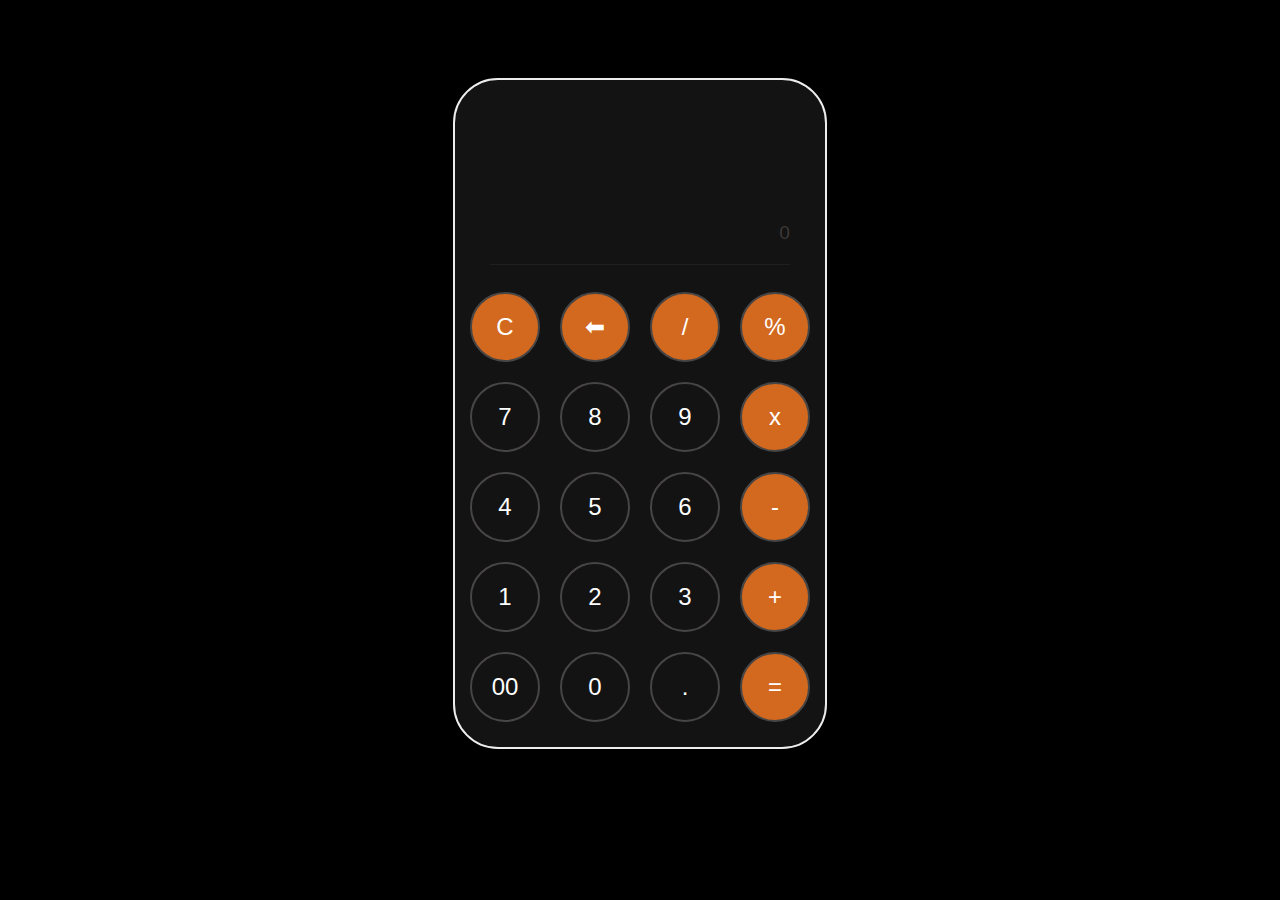
<file: CALCULATOR/index.html>
<!DOCTYPE html>
<html lang="en">
    <head>
        <meta charset="UTF-8" />
        <meta http-equiv="X-UA-Compatible" content="IE=edge" />
        <meta name="viewport" content="width=device-width, initial-scale=1.0" />
      <title>Calcualtor</title>
      <link rel="stylesheet" href="style.css">
    </head>

    <body>
        <div class="container">
            <section id="Display-area">
                <div class="currentInput"></div>
                <div class="answerScreen">0</div>
            </section>
            <section class="keypad-btns">
                <button type="button" class="fun_btn" id="clear" value="">
                    C
                </button>
                <button type="button" class="fun_btn" id="erase" value="">
                    &#11013;
                </button>
                <button type="button" class="fun_btn" value="/">/</button>
                <button type="button" class="fun_btn" value="%">%</button>
                <button type="button" class="num_btn" value="7">7</button>
                <button type="button" class="num_btn" value="8">8</button>
                <button type="button" class="num_btn" value="9">9</button>
                <button type="button" class="fun_btn" value="*">x</button>
                <button type="button" class="num_btn" value="4">4</button>
                <button type="button" class="num_btn" value="5">5</button>
                <button type="button" class="num_btn" value="6">6</button>
                <button type="button" class="fun_btn" value="-">-</button>
                <button type="button" class="num_btn" value="1">1</button>
                <button type="button" class="num_btn" value="2">2</button>
                <button type="button" class="num_btn" value="3">3</button>
                <button type="button" class="fun_btn" value="+">+</button>
                <button type="button" class="num_btn" value="00">00</button>
                <button type="button" class="num_btn" value="0">0</button>
                <button type="button" class="num_btn" value=".">.</button>
                <button type="button" class="fun_btn" id="evaluate" value="">=</button>
            </section>
        </div>
    </body>
    <script src="script.js"></script>
</html>
</file>
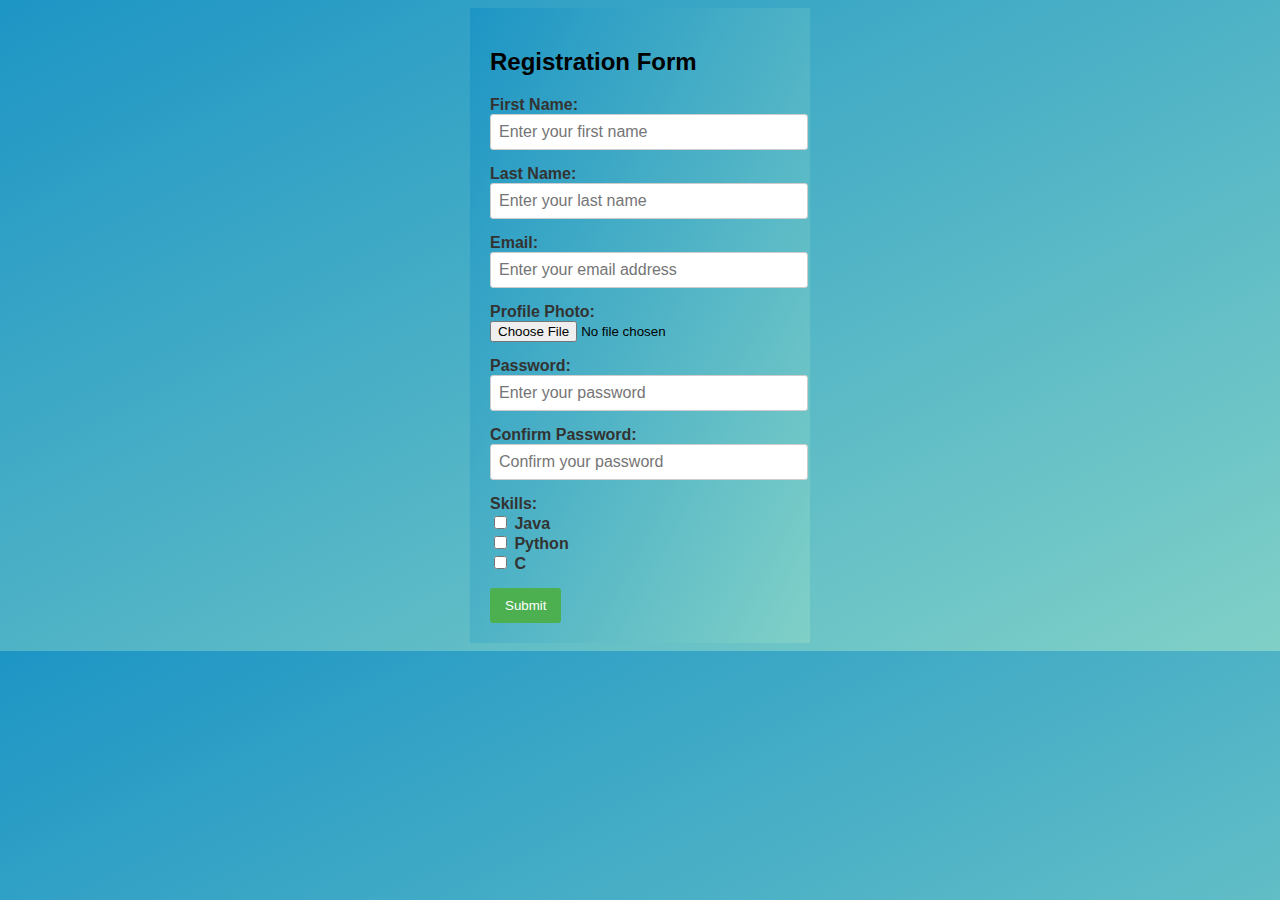
<file: REGISTRATION FORM/index.html>
<!DOCTYPE html>
<html lang="en">
<head>
  <meta charset="UTF-8">
  <meta name="viewport" content="width=device-width, initial-scale=1.0">
  <title>Registration Form</title>
  <link rel="stylesheet" href="style.css">
</head>
<body>
  <div class="registration-form">
    <h2>Registration Form</h2>
    <div class="form-group">
      <label for="firstName">First Name:</label>
      <input type="text" id="firstName" placeholder="Enter your first name" required>
    </div>

    <div class="form-group">
      <label for="lastName">Last Name:</label>
      <input type="text" id="lastName" placeholder="Enter your last name" required>
    </div>

    <div class="form-group">
      <label for="email">Email:</label>
      <input type="email" id="email" placeholder="Enter your email address" required>
    </div>

    <div class="form-group">
      <label for="profilePhoto">Profile Photo:</label>
      <input type="file" id="profilePhoto" accept="image/*">
    </div>

    <div class="form-group">
      <label for="password">Password:</label>
      <input type="password" id="password" placeholder="Enter your password" required>
    </div>

    <div class="form-group">
      <label for="confirmPassword">Confirm Password:</label>
      <input type="password" id="confirmPassword" placeholder="Confirm your password" required>
    </div>

    <div class="form-group">
      <label>Skills:</label>
      <label><input type="checkbox" name="skills" value="java"> Java</label>
      <label><input type="checkbox" name="skills" value="python"> Python</label>
      <label><input type="checkbox" name="skills" value="c"> C</label>
    </div>

    <button class="submit-btn" onclick="showResult()">Submit</button>
  </div>

  <!-- Hidden container to display the result -->
  <div class="result-container" id="result-container" style="display: none;"></div>

  <script src="script.js"></script>
</body>
</html>
</file>
<file: CALCULATOR/style.css>
@media only screen and (max-width: 600px) {
    body {
        background-color: #131313;
        align-items: flex-start;
    }
}

* {
    font-family: "Segoe UI", Tahoma, Geneva, Verdana, sans-serif;
}

body {
    background-color: #000000;
    min-height: 90vh;
    display: flex;
    justify-content: center;
    align-items: center;
}

.container {
    background-color: #131313;
    border: 2px solid #ededed;
    max-width: 300px;
    height: auto;
    display: flex;
    flex-direction: column;
    justify-content: center;
    align-items: center;
    padding: 25px 35px;
    border-radius: 45px;
    
}

#Display-area {
    width: 100%;
    margin: 3vh 0;
    display: grid;
    grid-template-columns: 100%;
    grid-template-rows: repeat(2, minmax(40px, auto));
    word-wrap: break-word;
    padding-bottom: 20px;
    border-bottom: 1px rgba(128, 128, 128, 0.116) solid;
}

#Display-area .currentInput {
    /* display: flex; */
    text-align: right;
    height: 8vh;
    color: white;
    font-size: xx-large;
    line-height: 2;
    word-wrap: break-word;
}

#Display-area .answerScreen {
    text-align: right;
    color: rgba(68, 63, 63, 0.87);
    height: 7px;
    line-height: 3;
    font-size: larger;
}

.keypad-btns {
    display: grid;
    grid: repeat(5, 70px) / repeat(4, 70px);
    grid-row-gap: 20px;
    grid-column-gap: 20px;
}

.keypad-btns button {
    outline: none;
    border: 2px solid rgb(72, 69, 69);
    
    border-radius: 100px;
    background-color: #131313;
    color: white;
    font-size: x-large;
}

.keypad-btns .fun_btn {
    color: #ffffff;
    background-color: chocolate;
}

.num_btn:hover,.fun_btn:hover {
    background-color: rgba(29, 29, 29, 0.979);
}
</file>
<file: REGISTRATION FORM/style.css>
body {
  font-family: Arial, sans-serif;
  background-color: #f2f2f2;
   background-image: linear-gradient(to right bottom, #1d95c5, #80D0C7);
  
}

.registration-form {
  max-width: 300px;
  margin: 0 auto;
  padding: 20px;
  font: style 1px;;
  border-radius: 0px;
  background-color: #ffffff;
  font-family: 'Lucida Sans', 'Lucida Sans Regular', 'Lucida Grande', 'Lucida Sans Unicode', Geneva, Verdana, sans-serif;
  background-image: linear-gradient(to right bottom, #1d95c5, #80D0C7);
  }
.h2{
  font-style: inherit;
  color: #4CAF50;
  text-align: center;
}

.form-group {
  margin-bottom: 15px;
}

label {
  display: block;
  font-weight: bold;
  color: #333;
}

input[type="text"],
input[type="email"],
input[type="password"] {
  width: 100%;
  padding: 8px;
  font-size: 16px;
  border: 1px solid #ccc;
  border-radius: 3px;
}

.form-group {
  margin-bottom: 15px;
}

.submit-btn {
  background-color: #4CAF50;
  color: #fff;
  padding: 10px 15px;
  border: none;
  border-radius: 3px;
  cursor: pointer;
}

.result-container {
  margin-top: 20px;
  padding: 20px;
  border: 1px solid #ccc;
  border-radius: 5px;
  background-color: #fff;
  color: #333;
}

.result-container img {
  max-width: 200px;
  max-height: 200px;
}

.result-container p {
  margin-bottom: 10px;
}
</file>
